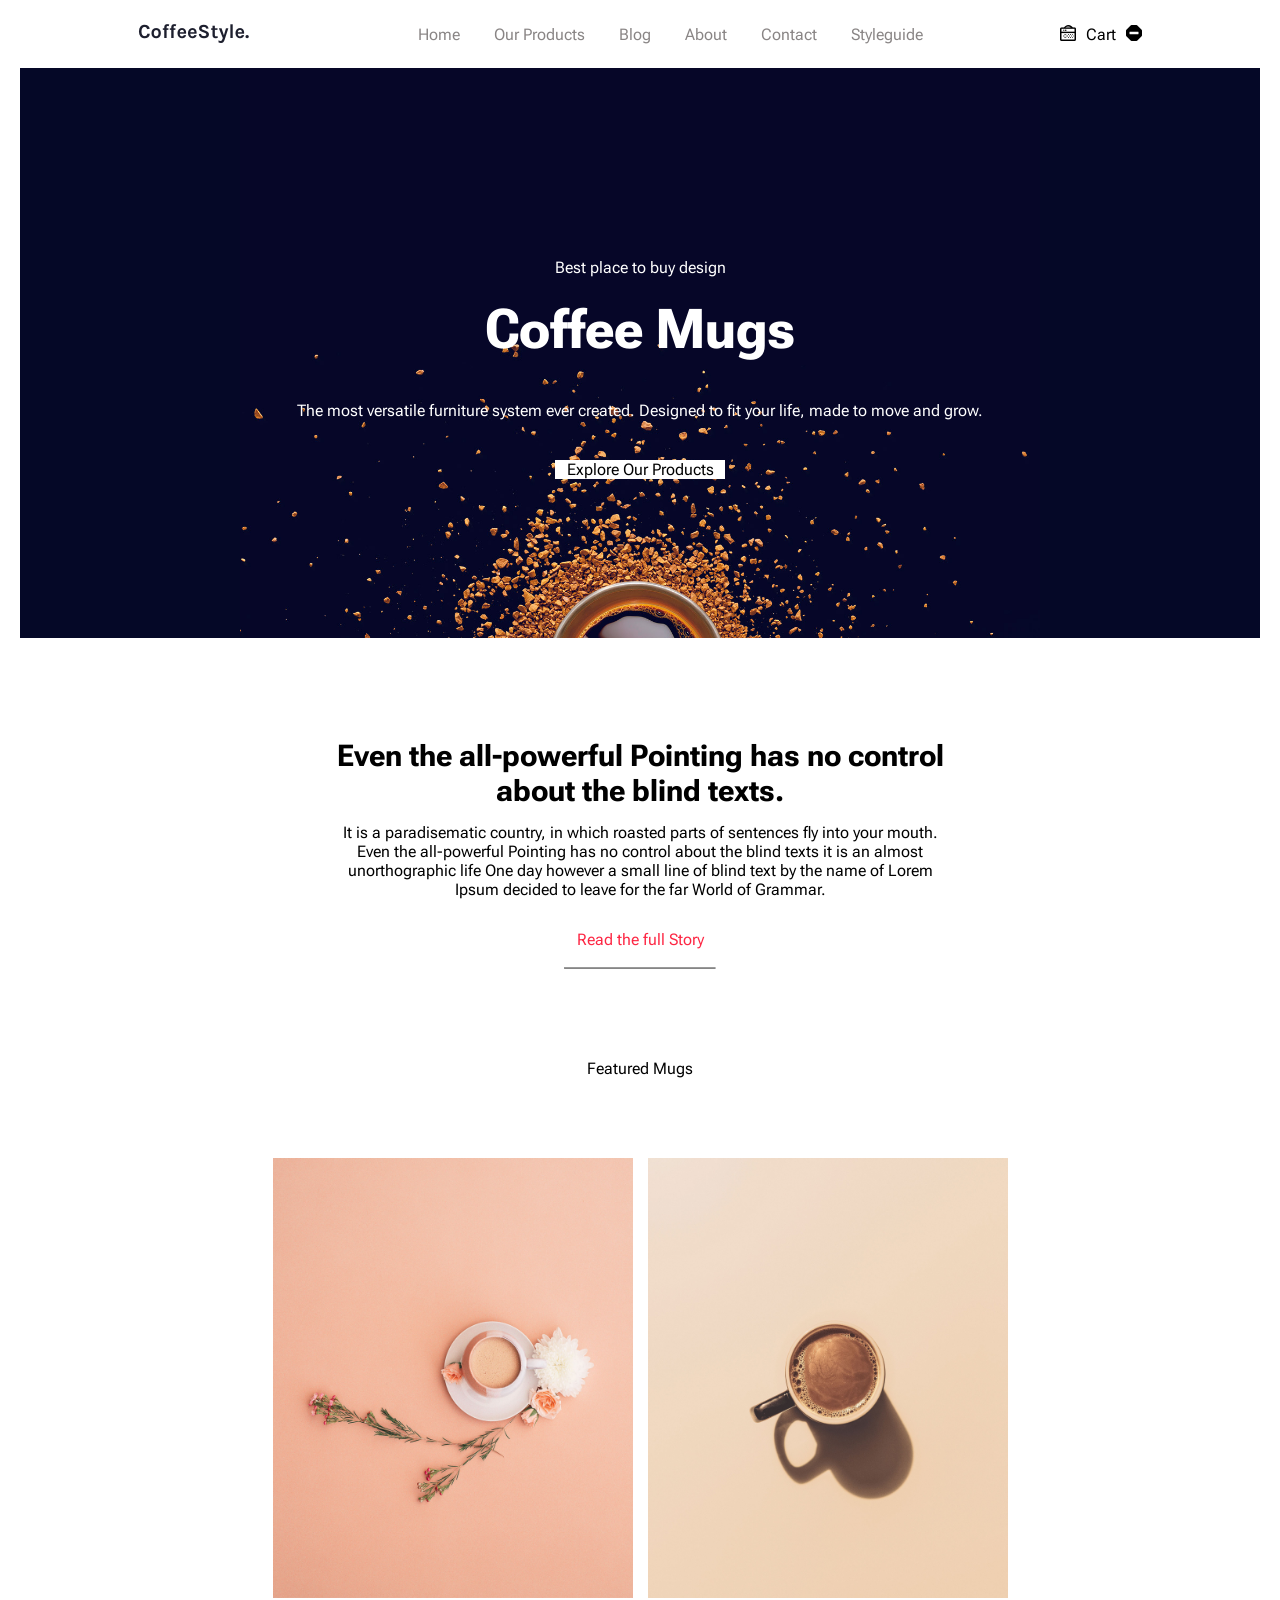
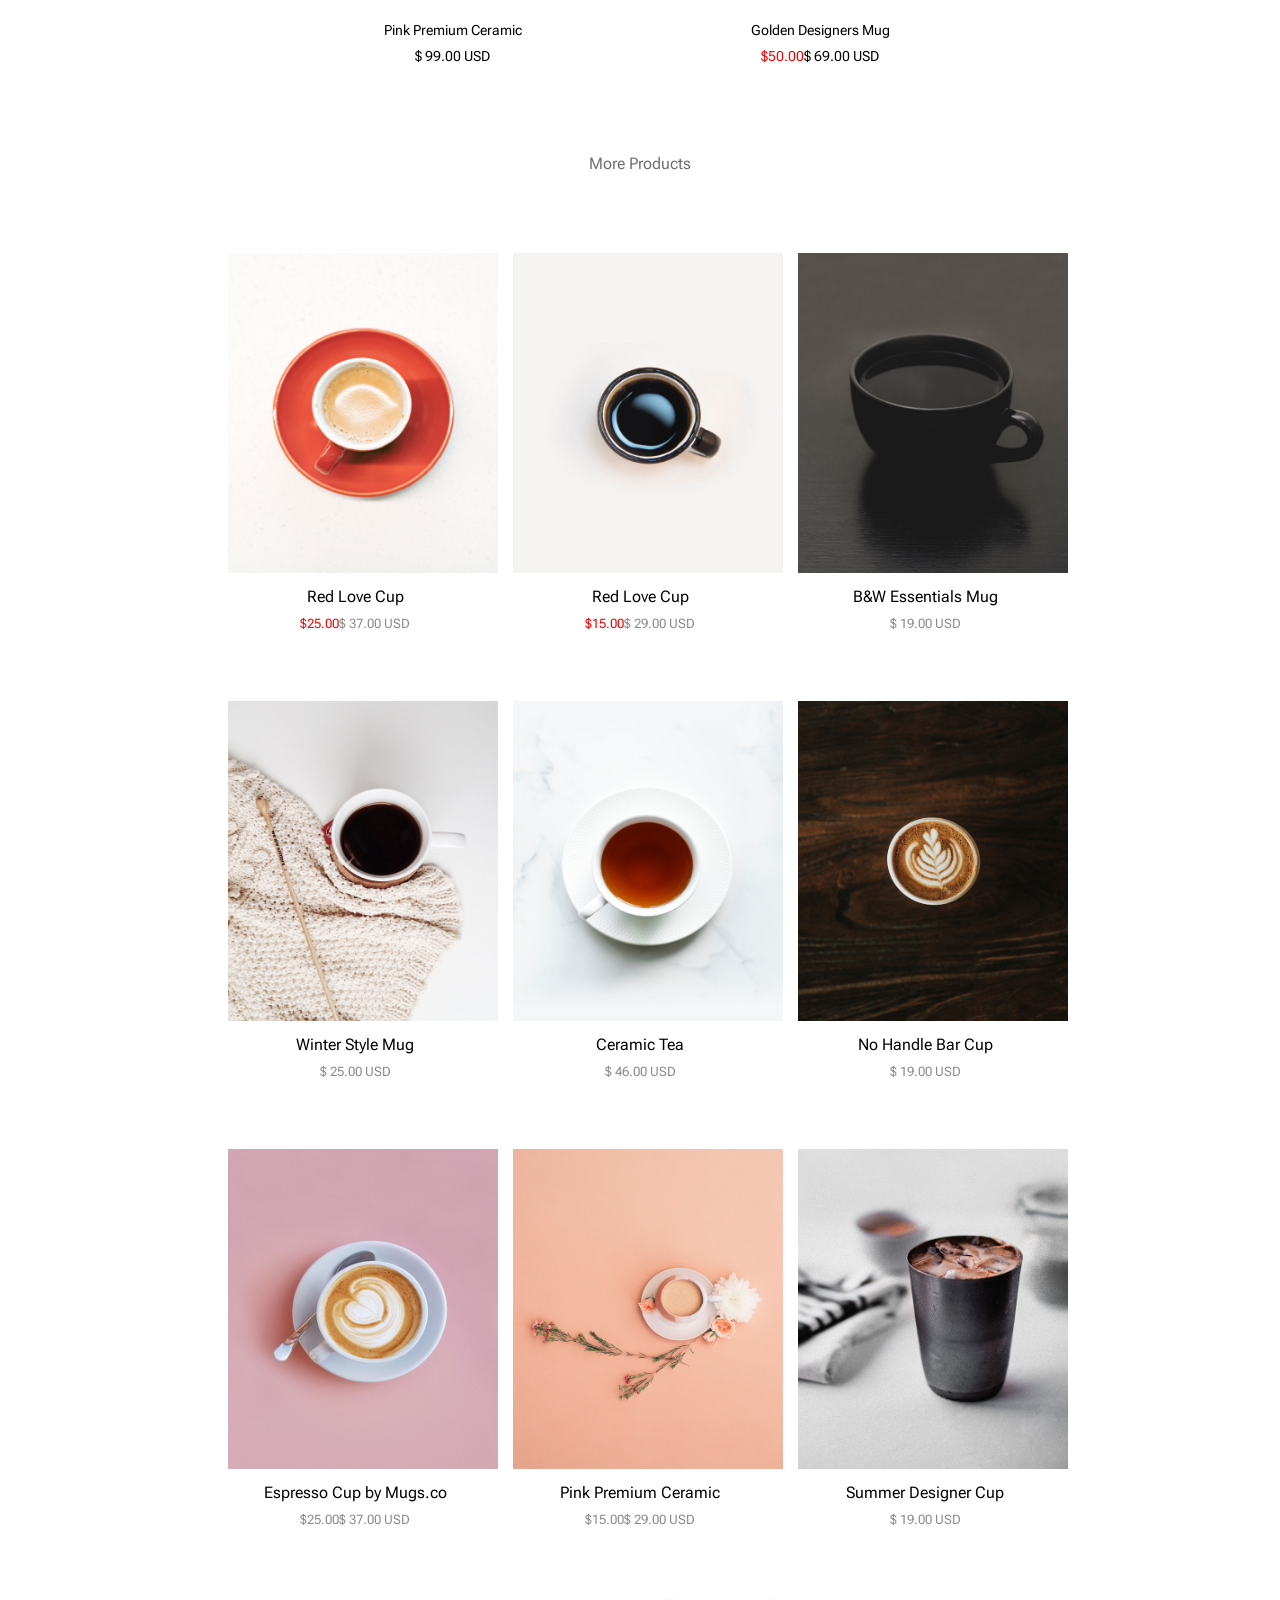
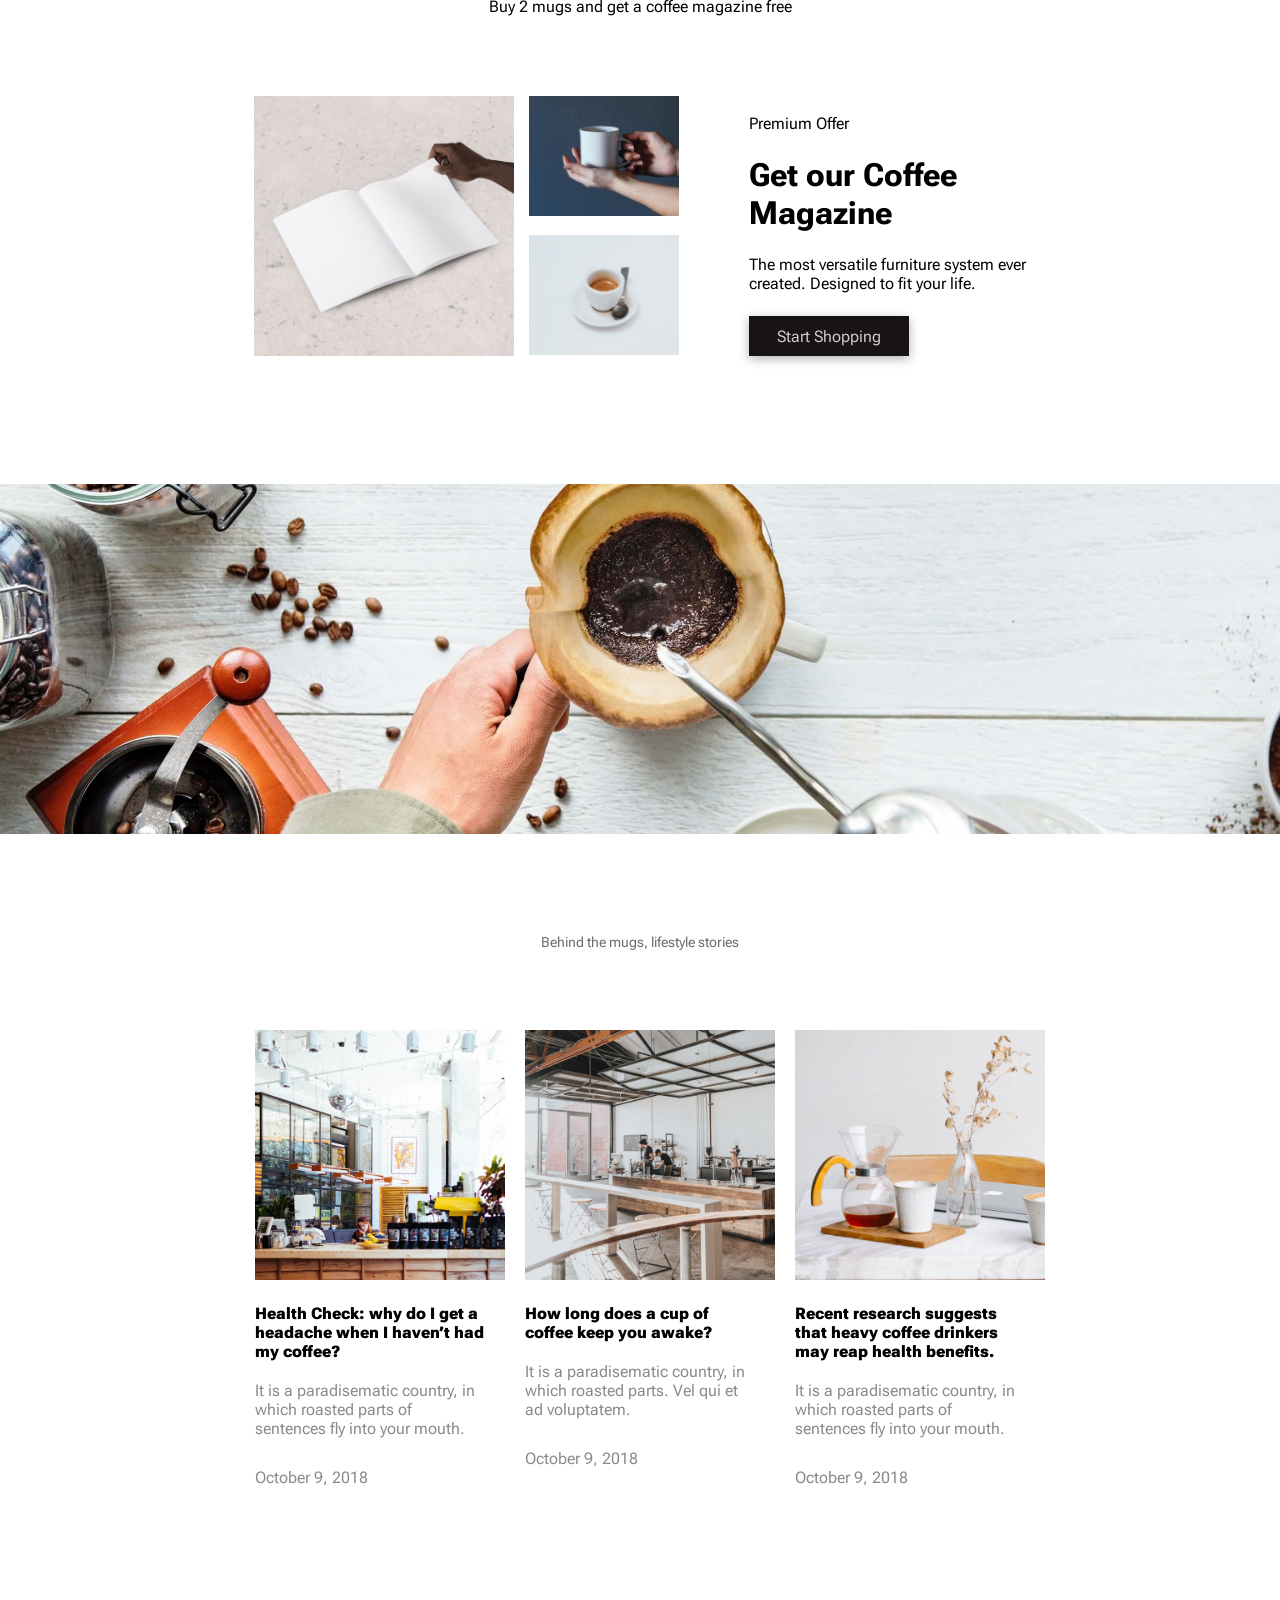
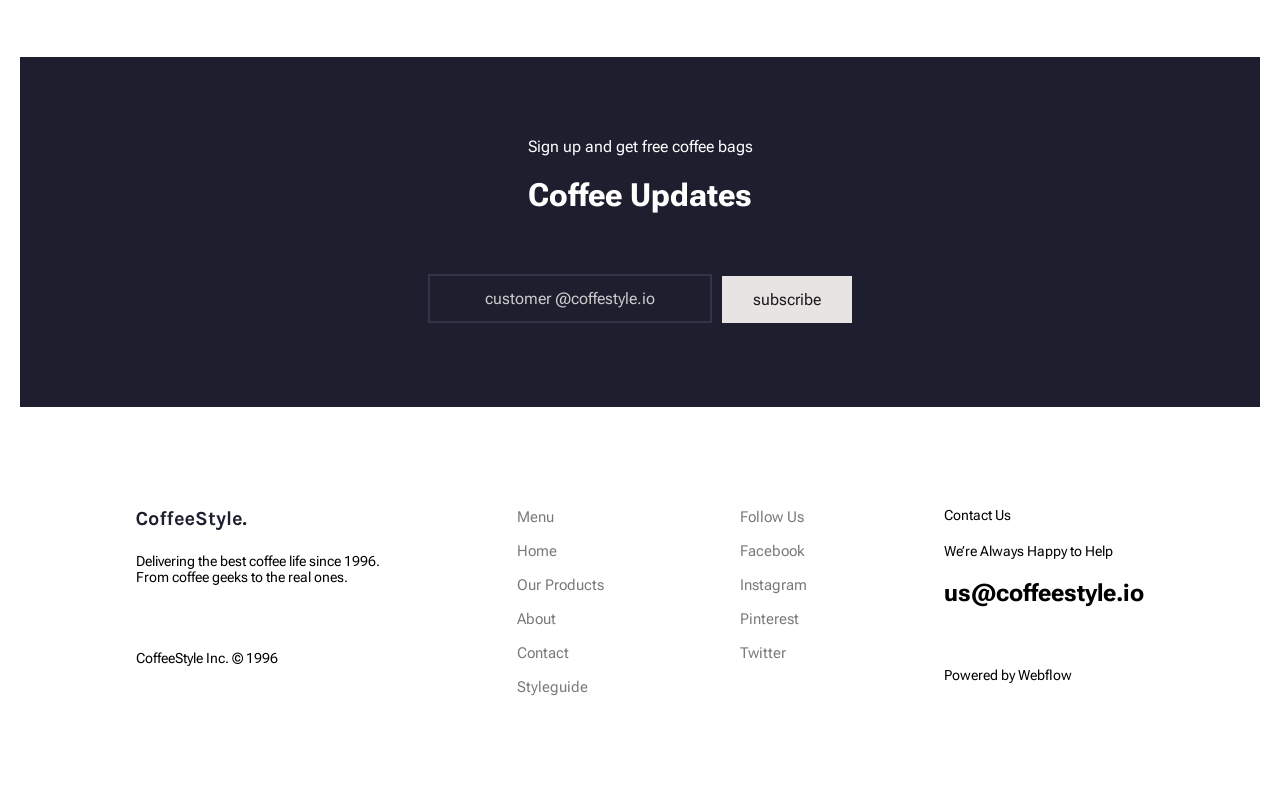
<file: kofeBest/index.html>
<!DOCTYPE html>
<html lang="en">
<head>
    <meta charset="UTF-8">
    <meta http-equiv="X-UA-Compatible" content="IE=edge">
    <meta name="viewport" content="width=device-width, initial-scale=1.0">
    <title>Document</title><link rel="stylesheet" href="style/style.css">
    <link rel="stylesheet" href="style/all.css">
    <link rel="stylesheet" href="style/fonts.css">
    <link href="https://fonts.googleapis.com/css2?family=Montserrat:wght@100&family=Roboto+Flex:opsz,wght@8..144,200&family=Roboto+Mono:wght@100&family=Source+Code+Pro:ital,wght@0,200;1,200&display=swap" rel="stylesheet">
</head>
<body>
    <header>
        <div class="header container">
            <div class="header_div">
             <div>
                 <img src="img/IMAGE.png" alt="">
             </div>
             <div class="header_a">
                 <a href="">Home</a>
                 <a href="">Our Products</a>
                 <a href="">Blog</a>
                 <a href="">About</a>
                 <a href="">Contact</a>
                 <a href="">Styleguide</a>
             </div>
             <div class="header_icon">
                <i class="far fa-amp-guitar"></i>
                <p>Cart</p>
                <i class="fas fa-minus-octagon card_icon"></i>
             </div>
            </div>
        </div>
        <div class="header_nav">
            <div class="header_intro">
              <div class="zep">
                  <p class="header_p">Best place to buy design</p>
                  <h1>Coffee Mugs</h1>
                  <p class="header_p">The most versatile furniture system ever created. Designed to fit your life, made to move and grow.</p>
                  <div class="aim">
                      <p class="header_p">Explore Our Products</p>
                  </div>
              </div>
            </div>
        </div>
    </header>
    <main class="main_intro container">
            <div class="main_zip">
                <h1>Even the all-powerful Pointing has no control <br> about the blind texts.</h1>
                <p>It is a paradisematic country, in which roasted parts of sentences fly into your mouth. Even the all-powerful Pointing has no control about the blind texts it is an almost unorthographic life One day however a small line of blind text by the name of Lorem Ipsum decided to leave for the far World of Grammar.</p>
                <div>
                    <a href="" class="call">Read the full Story</a>
                    <hr class="hr">
                </div>
                <div class="p2">
                <p>Featured Mugs</p>
            </div>
            </div>
            <div class="main_img">
                <div class="intro_img">
                <div class="img">
                 <img src="img/1" alt="">
                 <p>Pink Premium Ceramic</p>
                 <p>$ 99.00 USD</p>
                </div>
                <div class="img1">
                 <img src="img/2" alt="">
                 <p>Golden Designers Mug</p>
                 <p></p>
                 <div class="main_p">
                     <p class="a">$50.00</p>
                     <p>$ 69.00 USD</p>
                 </div>
                </div>
            </div>
            </div>
            <div class="developer">
                <div class="developer1">
                    <p>More Products</p>
                </div>
                <div class="alies">
                    <div class="alies1">
                    <img src="img/3" alt="">
                    <p>Red Love Cup</p>
                    <div class="kil_p">
                        <p class="a">$25.00</p>
                        <p>$ 37.00 USD</p>
                    </div>
                </div>
                <div class="alies1">
                    <img src="img/5" alt="">
                    <p>Red Love Cup</p>
                    <div class="kil_p">
                    <p class="a">$15.00</p>
                    <p>$ 29.00 USD</p>
                </div>
                </div>
                <div class="alies1">
                    <img src="img/4" alt="">
                    <p>B&W Essentials Mug</p>
                    <p class="kil_p">$ 19.00 USD</p>
                </div>
                </div>
            </div>
            <div class="developer">
                <div class="alies">
                    <div class="alies1">
                    <img src="img/6" alt="">
                    <p>Winter Style Mug</p>
                    <p class="kil_p">$ 25.00 USD</p>
                </div>
                <div class="alies1">
                    <img src="img/7" alt="">
                    <p>Ceramic Tea</p>
                    <p class="kil_p">$ 46.00 USD</p>
                </div>
                <div class="alies1">
                    <img src="img/8" alt="">
                    <p>No Handle Bar Cup</p>
                    <p class="kil_p">$ 19.00 USD</p>
                </div>
                </div>
            </div>
            <div class="developer">
                <div class="alies">
                    <div class="alies1">
                    <img src="img/9" alt="">
                        <p>Espresso Cup by Mugs.co</p>
                    <div class="kil_p">
                        <p>$25.00</p>
                        <p>$ 37.00 USD</p>
                    </div>
                </div>
                <div class="alies1">
                    <img src="img/10" alt="">
                    <p>Pink Premium Ceramic</p>
                    <div class="kil_p">
                    <p>$15.00</p>
                    <p>$ 29.00 USD</p>
                </div>
                </div>
                <div class="alies1">
                    <img src="img/11" alt="">
                    <p>Summer Designer Cup</p>
                    <p class="kil_p">$ 19.00 USD</p>
                </div>
                </div>
            </div>
            <div class="main">
                <div>
                <div class="deep">
                    <p>Buy 2 mugs and get a coffee magazine free</p>
                </div>
                <div class="k1">
                <div class="lef">
                    <div class="lef1">
                    <img src="img/q" alt="">
                </div>
                    <div>
                        <div class="lef2">
                    <img src="img/w" alt="">
                </div>
                        <div class="lef2">
                            <img src="img/e" alt="">
                </div>
                </div>
                </div>
                <div class="hud">
                    <div>
                        <p class="wep">Premium Offer</p>
                        <h1 class="wep">Get our Coffee <br> Magazine</h1>
                        <p class="wep">The most versatile furniture system ever <br> created. Designed to fit your life.</p>
                        <div>
                            <a href="" class="cal">Start Shopping</a>
                        </div>
                    </div>
                </div>
                </div>
            </div>
        </div>
        <div class="intro_dark container"></div>
        <div class="yellow">
            <div class="kil">
                <p>Behind the mugs, lifestyle stories</p>
            </div>
            <div class="server">
                <div class="deep_img"> 
                    <img src="img/a" alt="">
                    <p class="kil_p2">Health Check: why do I get a headache when I haven’t had my coffee?</p>
                    <p class="kil_p1">It is a paradisematic country, in which roasted parts of sentences fly into your mouth.</p>
                    <p class="kil_p1">October 9, 2018</p>
                </div>
                <div class="deep_img">
                    <img src="img/m" alt="">
                    <p class="kil_p2">How long does a cup of coffee keep you awake?</p>
                    <p class="kil_p1">It is a paradisematic country, in which roasted parts. Vel qui et ad voluptatem.</p>
                    <p class="kil_p1">October 9, 2018</p>
                </div>
                <div class="deep_img">
                    <img src="img/IMAtGE.png" alt="">
                    <p class="kil_p2">Recent research suggests that heavy coffee drinkers may reap health benefits.</p>
                    <p class="kil_p1">It is a paradisematic country, in which roasted parts of sentences fly into your mouth.</p>
                    <p class="kil_p1">October 9, 2018</p>
                </div>
            </div>
        </div>
        <div class="main_end container">
          <div class="main_h1">
              <p>Sign up and get free coffee bags</p>
              <h1>Coffee Updates</h1>
          </div>
          <div class="main_a">
              <div>
                  <a href="" class="cal1">customer @coffestyle.io</a>
              </div>
              <div>
                  <a href="" class="cal2">subscribe</a>
              </div>
          </div>
        </div>
    </main>
    <footer>
        <div>
            <div class="just">
                <div class="just1">
                    <img src="img/k" alt="">
                    <p>Delivering the best coffee life since 1996. <br> From coffee geeks to the real ones.</p>
                    <p class="l1">CoffeeStyle Inc. © 1996</p>
                </div>
                <div class="footer_name">
                    <li><a href="">Menu</a></li>
                    <li><a href="">Home</a></li>
                    <li><a href="">Our Products</a></li>
                    <li><a href="">About</a></li>
                    <li><a href="">Contact</a></li>
                    <li> <a href="">Styleguide</a></li>
                </div>
                <div class="footer_name">
                    <li><a href="">Follow Us</a></li>
                    <li><a href="">Facebook</a></li> 
                    <li><a href="">Instagram</a></li>
                    <li> <a href="">Pinterest</a></li>
                    <li><a href="">Twitter</a></li>
                </div>
                <div class="darkweb">
                    <p class="dark">Contact Us</p>
                    <p class="dark">We’re Always Happy to Help</p>
                    <h2 class="dark">us@coffeestyle.io</h2>
                    <p class="l1">Powered by Webflow</p>
                </div>
            </div>
        </div>
    </footer>
</body>
</html>
</file>
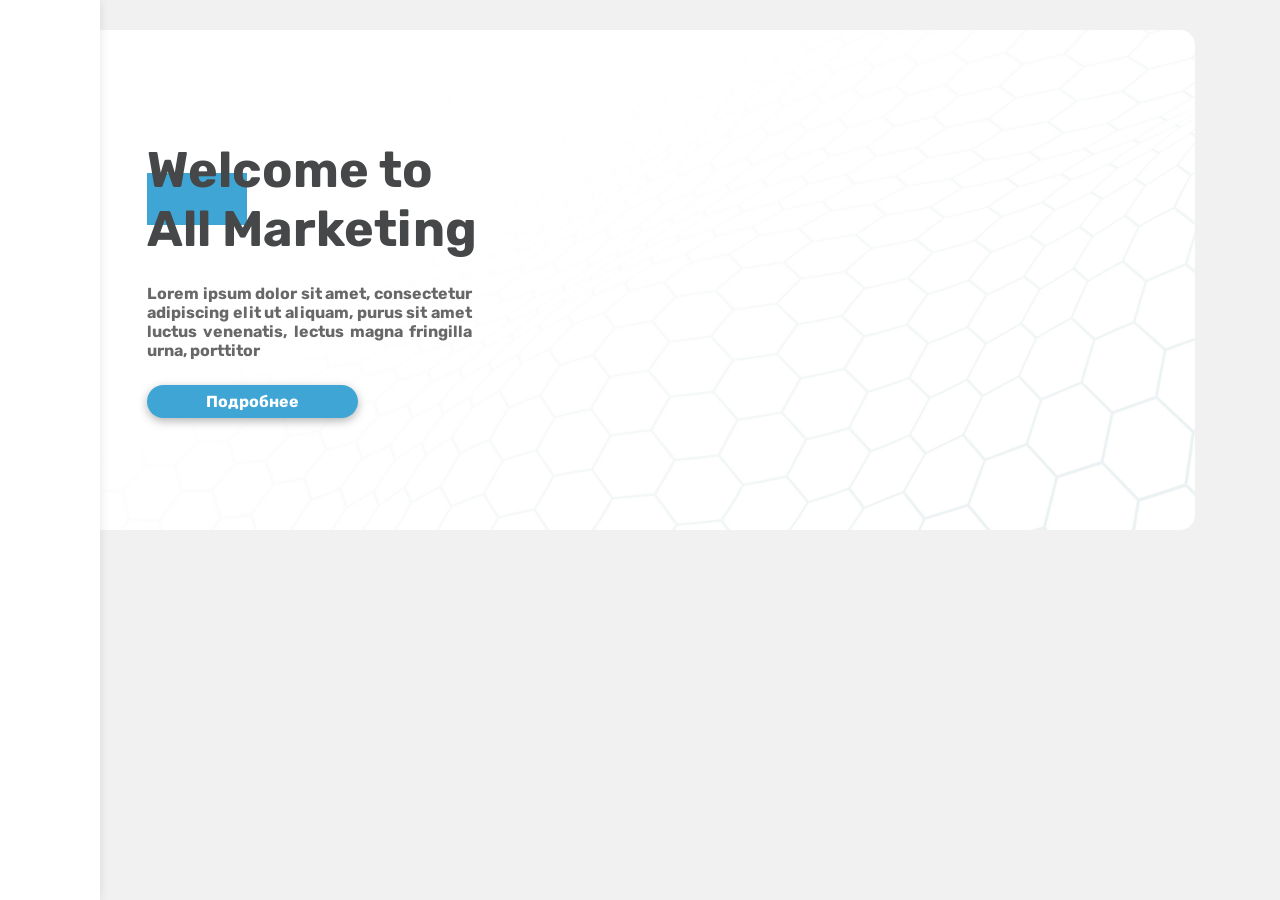
<file: kofeBest/fonts/blue marketing/index.html>
<!DOCTYPE html>
<html lang="en">
<head>
    <meta charset="UTF-8">
    <meta http-equiv="X-UA-Compatible" content="IE=edge">
    <meta name="viewport" content="width=device-width, initial-scale=1.0">
    <title>Document</title><link rel="stylesheet" href="style.css">
    <link rel="stylesheet" href="fonts.css">
</head>
<body>
    <aside class="sidebar">

    </aside>
    <main>
        <section class="intro container">
            <div class="intro_content">
            <h1 class="intro_title">Welcome to All Marketing</h1>
            <p class="intro_text">Lorem ipsum dolor sit amet, consectetur adipiscing elit ut aliquam, purus sit amet luctus venenatis, lectus magna fringilla urna, porttitor</p>
            <a href="" class="intro_button">Подробнее</a>
        </div>
        </section>
    </main>
    <footer></footer>
</body>
</html>
</file>
<file: kofeBest/style/style.css>
*{
    margin: 0;
    padding: 0;
}
body{
    font-family: 'Roboto Flex', sans-serif;
}
.container{
    max-width: 100%;
    margin: auto;
}
.header{
    padding-top: 20px;
    margin-bottom: 20px;
}
.header_a a{
    text-decoration: none;
    color: rgb(137, 133, 133);
    margin-left: 30px;
}

.header_div{
    display: flex;
    justify-content: space-evenly;
    align-items: center;
}
.header_icon{
    display: flex;
}
.card_icon{
    margin-left: 10px;
}
.card_icon{
    margin-left: 10px;
}
.header_icon p{
    margin-left: 10px;
}
.header_nav{
    background: url(../img/Rectangle@2x.png) center/cover;
    height: 570px;
    margin: auto;
    width: 1240px;
    margin-bottom: 100px;
}
.header_intro{
    background: url(../img/IMAGE@2x.png) center/cover;
    height: 570px;
    width: 800px;
    margin: auto;
}
.zep{
    text-align: center;
    color: white;
    padding-top: 150px;
}
.aim{
    background: white;
    color: #000;
    width: 170px;
    margin: auto;
}
.zep h1{
    font-size: 55px;
}
.header_p{
    margin-top: 40px;
}
.zep p{
    margin-bottom: 20px;
}
.main_zip{
    text-align: center;
}
.main_zip h1{
    font-size: 30px;
    margin-bottom: 15px;
}
.main_zip p{
    max-width: 630px;
    margin: auto;
    margin-bottom: 20px;
}
.call{
    height: 40px;
    display: flex;
    margin: auto;
    align-items: center;
    justify-content: center;
    border-radius: 3px;
    text-decoration: none;
    width: 180px;
    color: rgb(253, 38, 67);
    margin-bottom: 8px;
}
.hr{
    border-bottom: rgb(133, 133, 133) 1px solid;
    margin: auto;
    width: 150px;
    margin-bottom: 90px;
}
.img img{
    width: 360px;
    height: 440px;
    margin-bottom: 20px;
}
.p2{
    margin-bottom: 80px;
}
.img1 img{
    width: 360px;
    height: 440px;
    margin-left: 15px;
    margin-bottom: 20px;
}
.img p{
    text-align: center;
    margin-bottom: 10px;
    font-size: 14px;
}
.intro_img{
    display: flex;
    justify-content: center;

}
.main_img{
    margin-bottom: 80px;
}
.img1 p{
    text-align: center;
    margin-bottom: 10px;
    font-size: 14px;
}
.main_p{
    display: flex;
    justify-content: center;
}
.alies1 img{
    width: 270px;
    height: 320px;
    margin-left: 15px;
    margin-bottom: 10px;
}
.kil_p{
    display: flex;
    justify-content: center;
    padding-top: 10px;
    font-size: 13px;
    color: rgb(139, 139, 139);
}
.alies{
    display: flex;
    justify-content: center;
}
.developer{
    text-align: center;
    margin-bottom: 70px;
}
.developer1{
    margin-bottom: 80px;
    color: rgb(111, 110, 110);
}
.lef{
    display: flex;
}
.lef1 img{
    width: 260px;
    height: 260px;
}
.lef2 img{
    width: 150px;
    height: 120px;
    margin-left: 15px;
    margin-bottom: 15px;
}
.deep{
    text-align: center;
    margin-bottom: 80px;
}
.cal{
    height: 40px;
    box-shadow: 0px 3px 10px rgba(0, 0, 0, 0.3);
    display: flex;
    align-items: center;
    background: rgb(24, 20, 20);
    justify-content: center;
    text-decoration: none;
    width: 160px;
    color: rgb(206, 203, 203);
}
.wep{
   margin-bottom: 23px; 
}
.k1{
    display: flex;
}
.main{
    display: flex;
    justify-content: center;
    margin-bottom: 110px;
}
.hud{
    display: flex;
    align-items: center;
    margin-left: 70px;
}
.intro_dark{
    background: url(../img/sh) center/cover;
    height: 350px;
    margin-bottom: 100px;
}
.kil{
    text-align: center;
    margin-bottom: 80px;
    font-size: 14px;
    color: rgb(108, 108, 108);
}
.deep_img img{
    width: 250px;
    height: 250px;
    margin-bottom: 20px;
}
.deep_img{
    margin-left: 20px;
}
.deep_img p{
    max-width: 230px;
    font-size: 16px;
}
.server{
    display: flex;
    justify-content: center;
}
.kil_p1{
    margin-bottom: 30px;
    color: #898989;
}
.kil_p2{
    font-size: 20px;
    font-weight: 900;
    margin-bottom: 20px;
}
.yellow{
    margin-bottom: 140px;
}
.main_end{
    background: #1D1F2E;
    width: 1240px;
    height: 350px;
    margin-bottom: 100px;
}
.main_h1{
    text-align: center;
    color: white;
    padding-top: 80px;
    margin-bottom: 60px;
}
.main_h1 p{
    margin-bottom: 20px;
}
.cal1{
    height: 45px;
    display: flex;
    align-items: center;
    border: #343448 2px solid;
    justify-content: center;
    text-decoration: none;
    width: 280px;
    color: rgb(206, 203, 203);
}
.cal2{
    height: 47px;
    display: flex;
    align-items: center;
    background: rgb(232, 228, 228);
    justify-content: center;
    text-decoration: none;
    width: 130px;
    color: rgb(26, 25, 25);
    margin-left: 10px;
    margin-top: 2px;
}
.main_a{
    display: flex;
    justify-content: center;
}
.just{
    display: flex;
    justify-content: space-evenly;
    margin-bottom: 80px;
}
.just p{
    font-size: 14px;
}
.just1 img{
    margin-bottom: 18px;
}
.just1 p{
    margin-bottom: 25px;
}
.a{
    color: red;
}
.footer_name a{
    text-decoration: none;
    color: rgb(123, 122, 122);
    font-size: 15px;
}

.footer_name li{
    list-style: none;
    margin-bottom: 15px;
}
.l1{
    padding-top: 40px;
}
.dark{
    margin-bottom: 20px;
}
</file>
<file: kofeBest/style/fonts.css>
@font-face {
    font-family: "Rubik";
    src: url(fonts/Rubik-Bold.ttf);
    font-weight: 300;
}
</file>
<file: kofeBest/fonts/blue marketing/style.css>
*{
    margin: 0;
    padding: 0;
    box-sizing: border-box;
}
.container{
    max-width: 1110px;
    margin-left: auto;
    margin-right: auto;
}
body{
    font-family: "Rubik";
    background: #F1F1F1;
}
.intro{
    background: white url(img/Фон.png) center/cover;
    height: 500px;
    border-radius: 15px;
    padding: 111px 62px;
    margin-bottom: 30px;
}
main{
    padding-top: 30px;
    margin-bottom: 45px;
}
.intro_title{
    font-weight: 700;
    font-size: 50px;
    line-height: 59px;
    color: #464748;
    margin-bottom: 25px;
    width: 332px;
    position: relative;
    z-index: 1;
}
.intro_title::before{
    content: "";
    background:#3FA5D5;
    width: 100px;
    height: 52px;
    display: block;
    position: absolute;
    top: 32px;
    z-index: -1;
    
}
.intro_text{
    font-size: 16px;
    margin-bottom: 25px;
    color: #696868;
    line-height: 19px;
    max-width: 325px;
    text-align: justify;
}
.intro_button{
    width: 211px;
    height: 33px;
    background: #3FA5D5;
    box-shadow: 0px 3px 10px rgba(0, 0, 0, 0.3);
    display: flex;
    align-items: center;
    justify-content: center;
    border-radius: 30px;
    color: white;
    text-decoration: none;
}
.sidebar{
    width: 100px;
    height: 100%;
    background: white;
    top: 0;
    left: 0;
    padding: 30px 15px;
    display: flex;
    position: fixed;
    box-shadow: 0px 0px 10px rgba(0, 0, 0, 0.1);
    overflow: hidden;
    transition: 0,5s width;
}
.sidebar:hover{
    width: 235px;
}
</file>
<file: kofeBest/fonts/blue marketing/fonts.css>
@font-face {
    font-family: "Rubik";
    src: url(fonts/Rubik-Bold.ttf);
    font-weight: 300;
}
</file>
